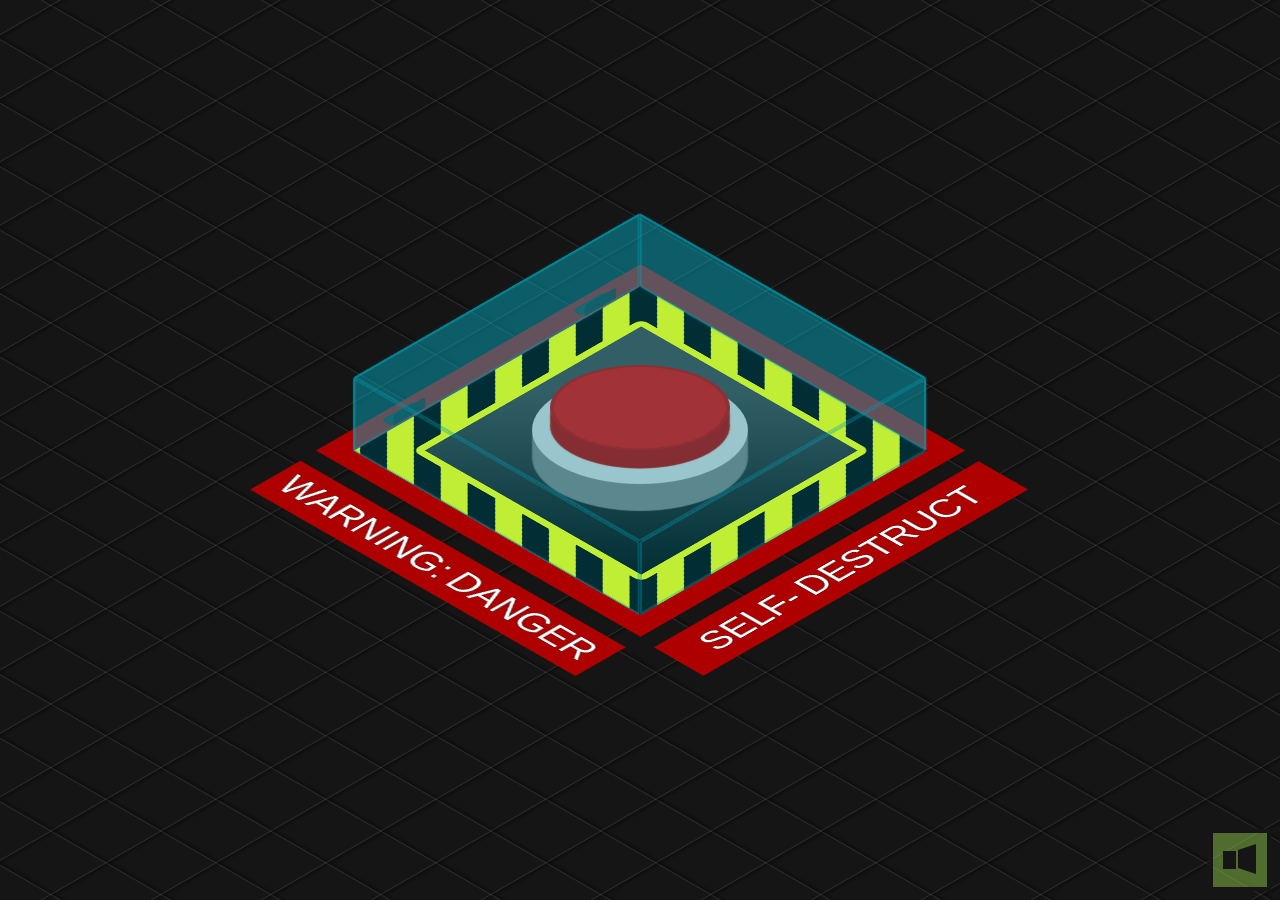
<file: index.html>
<!DOCTYPE html>
<html lang="vi">
  <head>
    <meta charset=" UTF-8 " />
    <meta http-equiv="X-UA-Compatible" content="IE=edge" />
    <meta name="viewport" content="width=device-width, initial-scale=1.0" />
    <title>My Love</title>
    <link rel="stylesheet" href="main.css" />
    <link rel="shortcut icon" href="./icon.png" type="image/x-icon" />
  </head>
  <body>
    <div class="grid"></div>

    <div class="warning"></div>

    <div class="base">
      <button id="activate">
        <span></span>
      </button>
    </div>

    <div class="box opened" id="cover">
      <div></div>
      <div></div>
      <div></div>
      <div></div>
      <div></div>
      <div></div>
      <span></span><span></span>
    </div>

    <div class="hinges"></div>

    <div class="text">SELF-&thinsp;DESTRUCT</div>

    <div id="panel2">
      <div id="msg">YOUR ANSWER IS FALSE</div>
      <span id="again">AGAIN PLEASE</span>
    </div>

    <div id="panel">
      <div id="msg">ANSWER NOW</div>
      <div id="time">9</div>
      <span id="abort"><a href="index2.html">YES</a></span>
      <span id="no">NO</span>
      <span id="detonate">Buon qua</span>
    </div>

    <div id="turn-off"></div>
    <div id="closing"></div>

    <div id="restart"><button id="reload"></button></div>

    <div id="mute"></div>

    <audio id="alarm">
      <source
        src="https://josetxu.com/demos/sounds/self-destruct-alarm-count.mp3"
        type="audio/mpeg"
      />
    </audio>

    <script src="main.js"></script>
  </body>
</html>
</file>
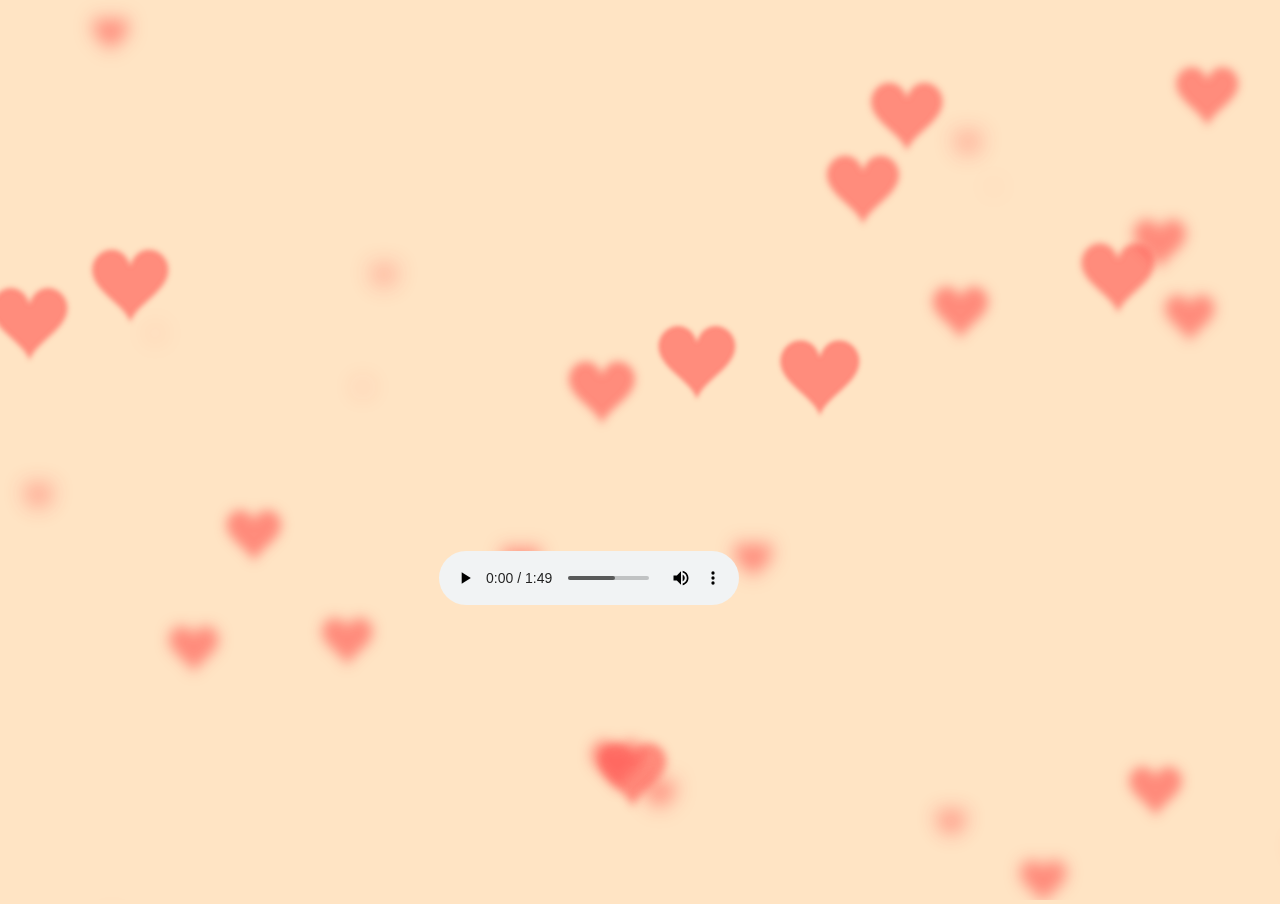
<file: index2.html>
<!DOCTYPE html>
<html lang="vi">
<head>
    <meta charset="UTF-8">
    <meta http-equiv="X-UA-Compatible" content="IE=edge">
    <meta name="viewport" content="width=device-width, initial-scale=1.0">
    <title>My Love</title>
    <link rel="stylesheet" href="main2.css">
    <link rel="shortcut icon" href="./icon.png" type="image/x-icon">
</head>
<body>
    <canvas></canvas>
    
    <h1 aria-label="Sarah Fossheim">
      <span aria-hidden="true">
        <span style="--index: 1s">I</span>
      </span>  
        <span aria-hidden="true" class="spacing"  style="--index: 1.1"></span>
      <span aria-hidden="true">
        <span style="--index: 1.2s">L</span>
        <span style="--index: 1.3s">O</span>
        <span style="--index: 1.4s">V</span>
        <span style="--index: 1.5s">E</span>
      </span>  
        <span aria-hidden="true" class="spacing"  style="--index: 1.6"></span>
      <span aria-hidden="true">
        <span style="--index: 1.7s">Y</span>
        <span style="--index: 1.8s">O</span>
        <span style="--index: 1.9s">U</span>
      </span>  
        <span aria-hidden="true" class="spacing"  style="--index: 2"> </span>
      <span aria-hidden="true">
        <span style="--index: 2.1s">T</span>
        <span style="--index: 2.2s">O</span>
        <span style="--index: 2.3s">O</span>
      </span>
    
      <audio controls autoplay>
        <source src="music.mp3" type="audio/mpeg">
      </audio>
    
    <script src="main2.js"></script>
</body>
</html>
</file>
<file: main.css>
body {
  margin: 0;
  padding: 0;
  width: 100vw;
  height: 100vh;
  display: flex;
  justify-content: center;
  align-items: center;
  overflow: hidden;
  background-color: #151515;
}

.base {
  background: #cacaca;
  width: 20vmin;
  border-radius: 27vmin;
  box-shadow: 0 6vmin 0.15vmin 0vmin #777, 0 4vmin 0.15vmin 0vmin #777,
    0 2vmin 0.15vmin 0vmin #777;
  padding: 0vmin 2vmin 2vmin 2vmin;
  z-index: 1;
  transform: rotateX(60deg) rotateZ(0deg);
  margin-top: -4.5vmin;
  height: 22vmin;
}

button#activate {
  background: #d60505;
  border: 0;
  width: 20vmin;
  height: 19vmin;
  border-radius: 100%;
  position: relative;
  cursor: pointer;
  outline: none;
  z-index: 2;
  box-shadow: 0 4vmin 0.15vmin 0vmin #af0000, 0 2vmin 0.15vmin 0vmin #af0000;
  top: -2.5vmin;
  border: 0.5vmin solid #af0000a1;
  transition: all 0.25s ease 0s;
}

button#activate:hover {
  box-shadow: 0 3vmin 0.15vmin 0vmin #af0000, 0 1vmin 0.15vmin 0vmin #af0000;
  top: -1.5vmin;
  transition: all 0.5s ease 0s;
}
button#activate:active,
button#activate.pushed {
  box-shadow: 0 1vmin 0.15vmin 0vmin #af0000, 0 1vmin 0.15vmin 0vmin #af0000;
  top: 0.5vmin;
  transition: all 0.25s ease 0s;
}
button#activate.pushed {
  box-shadow: 0 0 20px 10px #ff3c3c, 0 0 100px 50px #ff2828;
  background: #ff0000;
  border-bottom: 3px solid #00000020;
}

.box {
  transform: rotateX(-35deg) rotateY(45deg) rotateZ(0deg)
    rotate3d(1, 0, 0, 90deg);
  transform-origin: center top;
  transform-style: preserve-3d;
  width: 45vmin;
  position: absolute;
  z-index: 5;
  margin-top: 27vmin;
  transition: transform 1s ease 0s;
  cursor: pointer;
  height: 45vmin;
  margin-left: -32vmin;
}

.box.opened {
  transform: rotateX(-35deg) rotateY(45deg) rotateZ(0deg)
    rotate3d(1, 0, 0, 180deg);
}

.box div {
  position: absolute;
  width: 45vmin;
  height: 45vmin;
  background: #00bcd47d;
  opacity: 0.5;
  border: 3px solid #00a4b9;
  border-radius: 3px;
  box-sizing: border-box;
  box-shadow: 0 0 3px 0 #00bcd48a;
}

.box > div:nth-child(1) {
  opacity: 0;
}
.box > div:nth-child(2) {
  transform: rotateX(90deg) translate3d(0px, 5vmin, 5vmin);
  height: 10vmin;
}
.box > div:nth-child(3) {
  transform: rotateX(0deg) translate3d(0, 0, 10vmin);
}
.box > div:nth-child(4) {
  transform: rotateX(270deg) translate3d(0px, -5vmin, 40vmin);
  height: 10vmin;
}
.box > div:nth-child(5) {
  transform: rotateY(90deg) translate3d(-5vmin, 0, 40vmin);
  width: 10vmin;
}
.box > div:nth-child(6) {
  transform: rotateY(-90deg) translate3d(5vmin, 0vmin, 5vmin);
  width: 10vmin;
}

.grid {
  background: repeating-linear-gradient(
      150deg,
      rgba(255, 255, 255, 0) 0,
      rgba(255, 255, 255, 0) 49px,
      rgb(255 255 255 / 10%) 50px,
      rgb(0 0 0 / 30%) 51px,
      rgba(255, 255, 255, 0) 55px
    ),
    repeating-linear-gradient(
      30deg,
      rgba(255, 255, 255, 0) 0,
      rgba(255, 255, 255, 0) 49px,
      rgb(255 255 255 / 10%) 50px,
      rgb(0 0 0 / 30%) 51px,
      rgba(255, 255, 255, 0) 55px
    );
  position: fixed;
  width: 200vw;
  height: 150vh;
}

.warning {
  position: absolute;
  z-index: 0;
  width: 45vmin;
  height: 45vmin;
  background: repeating-linear-gradient(
    -45deg,
    black,
    black 3vmin,
    yellow 3vmin,
    yellow 6vmin
  );
  transform: rotateX(-35deg) rotateY(45deg) rotateZ(0deg)
    rotate3d(1, 0, 0, 90deg);
  box-shadow: 0 0 0 3vmin #af0000;
}

.warning:before {
  content: "";
  width: 80%;
  height: 80%;
  background: linear-gradient(45deg, #000000 0%, #414141 74%);
  float: left;
  margin-top: 10%;
  margin-left: 10%;
  border: 1vmin solid yellow;
  border-radius: 1vmin;
  box-sizing: border-box;
}

.warning:after {
  content: "WARNING:\2009 DANGER";
  color: white;
  transform: rotate(90deg);
  float: left;
  background: #af0000;
  position: absolute;
  bottom: 18.5vmin;
  left: -35vmin;
  font-size: 5vmin;
  font-family: Arial, Helvetica, serif;
  width: 49vmin;
  text-align: center;
  padding: 1vmin;
  text-shadow: 0 0 1px #000, 0 0 1px #000, 0 0 1px #000;
}

.hinges {
  position: absolute;
  z-index: 3;
  transform: rotateX(-35deg) rotateY(45deg) rotateZ(0deg)
    rotate3d(1, 0, 0, 90deg);
}

.hinges:before,
.hinges:after {
  content: "";
  background: #2b2b2b;
  width: 5vmin;
  height: 1.5vmin;
  position: absolute;
  margin-top: -24.5vmin;
  z-index: 5;
  border: 2px solid #00000010;
  border-radius: 5px 5px 0 0;
  box-sizing: border-box;
  margin-left: -16.25vmin;
}
.hinges:after {
  margin-left: 13.75vmin;
  margin-top: -24.5vmin;
}

.box > span:before,
.box > span:after {
  content: "";
  width: 5vmin;
  height: 1.5vmin;
  background: #103e4480;
  position: absolute;
  margin-left: 6vmin;
  border-radius: 0 0 5px 5px;
}
.box > span:after {
  margin-left: 36vmin;
}

.box > span {
  transform: rotateX(89deg) translate(0.3vmin, 0.3vmin);
  position: absolute;
}

.text {
  position: absolute;
  margin-top: 55vmin;
  color: white;
  font-family: Arial, Helvetica, serif;
  font-size: 5vmin;
  text-shadow: 0 0 1px #000, 0 0 1px #000, 0 0 1px #000;
  perspective-origin: left;
  background: #af0000;
  padding: 1vmin;
  transform: rotateX(-35deg) rotateY(45deg) rotateZ(0deg)
    rotate3d(1, 0, 0, 90deg) translate(33.5vmin, -2vmin);
  text-align: center;
  width: 49vmin;
}

div#panel:before {
  content: "DO YOU LOVE ME, BOY!!!";
  top: 3vmin;
  position: relative;
  font-size: 8vmin;
  width: 100vw;
  left: 0;
  z-index: 6;
  text-shadow: 0 0 1px #fff, 0 0 3px #fff;
  border-bottom: 1vmin dotted #fff;
}

#panel {
  position: absolute;
  background: #ff0000d0;
  color: #ffffff;
  font-family: Arial, Helvetica, serif;
  width: 90vmin;
  box-sizing: border-box;
  font-size: 3.25vmin;
  padding: 1vmin 2vmin;
  height: 60vmin;
  box-shadow: 0 0 0 100vmin #ff000060, 0 0 0 5vmin #ff000060;
  z-index: 5;
  display: none;
  text-align: center;
  text-shadow: 0 0 1px #fff, 0 0 3px #fff, 0 0 5px #fff;
  animation: warning-ligth 1s 0s infinite;
}

#panel.show {
  display: block !important;
}

#panel2 {
  position: absolute;
  background: #ff0000d0;
  color: #ffffff;
  font-family: Arial, Helvetica, serif;
  width: 90vmin;
  box-sizing: border-box;
  font-size: 3.25vmin;
  padding: 1vmin 2vmin;
  height: 60vmin;
  box-shadow: 0 0 0 100vmin #ff000060, 0 0 0 5vmin #ff000060;
  z-index: 5;
  display: none;
  text-align: center;
  text-shadow: 0 0 1px #fff, 0 0 3px #fff, 0 0 5px #fff;
  animation: warning-ligth 1s 0s infinite;
}

#panel2.show {
  display: block !important;
}

div#panel2::before {
  content: "WARNING";
  top: 3vmin;
  position: relative;
  font-size: 10vmin;
  width: 100vw;
  left: 0;
}

#msg {
  margin-top: 5vmin;
  text-shadow: 0 0 2px #fff;
  font-size: 50px;
}

#time {
  font-size: 10vmin;
  background: #00000080;
  max-width: 35vmin;
  margin: 6vmin auto 5vmin !important;
  position: relative;
  border-radius: 0.25vmin;
  text-shadow: 0 0 3px #000, 0 0 2px #000, 0 0 3px #000, 0 0 4px #000,
    0 0 5px #000;
  padding: 1vmin 0;
}

#time:before {
  content: "00:0";
}

#abort {
  background: #ffffffb8;
  color: #d30303;
  cursor: pointer;
  padding: 1vmin 2.75vmin;
  font-size: 6vmin;
  border-radius: 0.25vmin;
  font-weight: bold;
  animation: highlight 1s 0s infinite;
}

#abort:hover {
  background: #ffffff;
  box-shadow: 0 0 15px 5px #fff;
}

#no {
  background: #ffffffb8;
  color: #d30303;
  cursor: pointer;
  padding: 1vmin 2.75vmin;
  font-size: 6vmin;
  border-radius: 0.25vmin;
  font-weight: bold;
  animation: highlight 1s 0s infinite;
}

#no:hover {
  background: #ffffff;
  box-shadow: 0 0 15px 5px #fff;
}

#again {
  background: #ffffffb8;
  color: #d30303;
  cursor: pointer;
  padding: 1vmin 2.75vmin;
  font-size: 6vmin;
  border-radius: 0.25vmin;
  font-weight: bold;
  animation: highlight 1s 0s infinite;
  position: absolute;
  top: 70%;
  right: 22%;
}

#again:hover {
  background: #ffffff;
  box-shadow: 0 0 15px 5px #fff;
}

@keyframes highlight {
  50% {
    box-shadow: 0 0 15px 5px #fff;
  }
}

div#turn-off {
  position: fixed;
  background: #ffffff80;
  left: 0;
  width: 100vw;
  height: 0vh;
  z-index: 7;
}

div#turn-off:before,
div#turn-off:after {
  content: "";
  position: fixed;
  left: 0;
  top: 0;
  height: 0vh;
  background: #000;
  width: 100vw;
  transition: height 0.5s ease 0s;
}
div#turn-off:after {
  top: inherit;
  bottom: 0;
}

div#turn-off.close {
  height: 100vh;
}

div#turn-off.close:before,
div#turn-off.close:after {
  transition: height 0.1s ease 0.1s;
  height: 49.75vh;
}

#time.crono {
  background: #ffffffba;
  transition: background 0.5s ease 0s;
  color: #ff0000;
  text-shadow: 0 0 1px #ffffff, 0 0 2px #ffffff, 0 0 2px #ffffff;
}
#detonate {
  display: none;
  color: #fff;
  z-index: 5;
  font-size: 8vmin;
  font-family: Arial, Helvetica, serif;
  text-shadow: 0 0 1px #fff, 0 0 2px #fff, 0 0 3px #fff;
}
#detonate.show {
  display: block;
  animation: blink 0.25s 0s infinite;
}

#abort.hide {
  display: none;
}

#no.hide {
  display: none;
}

#again.hide {
  display: none;
}

@keyframes blink {
  50% {
    opacity: 0;
  }
}

#closing {
  width: 100vw;
  height: 100vh;
  left: 0;
  position: absolute;
}

div#closing:before,
div#closing:after {
  content: "";
  width: 50vw;
  height: 1.5vh;
  left: -50vw;
  top: 49vh;
  position: absolute;
  background: #000000;
  z-index: 7;
  transition: left 0.2s ease 0s;
}

div#closing:after {
  right: -50vw;
  transition: right 0.2s ease 0s;
  left: initial;
}

div#closing.close:before {
  left: 0;
  transition: left 0.2s ease 0.2s;
}

div#closing.close:after {
  right: 0;
  transition: right 0.2s ease 0.2s;
}

#restart {
  position: absolute;
  z-index: 8;
  display: none;
}
#reload {
  position: absolute;
  z-index: 8;
  width: 10vmin;
  height: 10vmin;
  border-radius: 100%;
  border: 0;
  margin-top: -5vmin;
  margin-left: -2.5vmin;
  opacity: 0;
  cursor: pointer;
  transform: rotate(0deg);
  transition: transform 0.5s ease 0s;
  outline: none;
}
#reload:hover {
  background: #ef0000;
  transform: rotate(360deg);
  transition: transform 0.5s ease 0s;
}
#restart.show {
  display: block;
}

#restart.show #reload {
  animation: refresh 3.5s 0s 1;
  opacity: 1;
}

@keyframes refresh {
  0% {
    opacity: 0;
  }
  50% {
    opacity: 0;
  }
  100% {
    opacity: 1;
  }
}

button#reload:before {
  content: "";
  width: 6vmin;
  height: 6vmin;
  position: absolute;
  left: 2vmin;
  top: 2vmin;
  border-radius: 100%;
  border: 1vmin solid #000;
  box-sizing: border-box;
  border-bottom-color: transparent;
}

button#reload:after {
  content: "";
  border: 1.25vmin solid transparent;
  border-top: 2vmin solid black;
  position: absolute;
  transform: rotate(40deg) translate(0.5vmin, 1.25vmin);
}

@keyframes warning-ligth {
  0% {
    box-shadow: 0 0 0 100vmin #ff000060, 0 0 0 5vmin #ff000060;
  }
  50% {
    box-shadow: 0 0 0 100vmin #ff000020, 0 0 0 5vmin #ff000020;
  }
}

#mute {
  position: absolute;
  bottom: 1vmin;
  right: 1vmin;
  background: #8bc34a80;
  width: 6vmin;
  height: 6vmin;
  cursor: pointer;
  border: 0.5vmin solid #151515;
}
#mute.muted {
  background: #ff000080;
}

#mute:before {
  content: "";
  border: 0.75vmin solid transparent;
  height: 2vmin;
  border-right: 2vmin solid #151515;
  position: absolute;
  border-left-width: 0;
  top: 1.25vmin;
  right: 1.25vmin;
}
#mute:after {
  content: "";
  border: 0vmin solid transparent;
  height: 2vmin;
  border-right: 1.5vmin solid #151515;
  position: absolute;
  top: 2vmin;
  right: 3.5vmin;
}

#abort a {
  text-decoration: none;
  color: #d30303;
}
</file>
<file: main2.css>
body {
  overflow: hidden;
  margin: 0;
}
h1 {
  position: fixed;
  top: 50%;
  left: 0;
  width: 100%;
  text-align: center;
  transform: translateY(-50%);
  font-family: "Love Ya Like A Sister", cursive;
  font-size: 40px;
  color: #c70012;
  padding: 0 20px;
}
@media (min-width: 1200px) {
  h1 {
    font-size: 60px;
  }
}

* {
  padding: 0;
  margin: 0;
}

body {
  background-color: bisque;
}

h1 {
  font-family: "Love Ya Like A Sister", cursive;
  font-size: 7em;
  font-weight: 50px;
  text-align: center;
  margin-top: 2em;
  font-weight: 600;
  position: fixed;
  top: 50%;
  left: 0;
  width: 100%;
  text-align: center;
  transform: translateY(-200%);
}

h1 span {
  display: inline-block;
}

h1 span span {
  display: inline-block;
  width: auto;
  margin-right: -0.3em;
  animation: animate-characters 0.75s var(--index) forwards;
  animation-duration: 4s;
  animation-iteration-count: infinite;
  opacity: 0;
  position: relative;
}

@keyframes animate-characters {
  0% {
    bottom: -0.7em;
    opacity: 1;
    color: azure;
  }

  50% {
    bottom: 0.7em;
    color: tomato;
  }

  100% {
    bottom: 0;
    opacity: 1;
  }
}

audio {
  position: absolute;
  top: 105%;
  right: 44%;
  animation: fadein ease 5s;
}

@keyframes fadein {
  from {
    opacity: 0;
  }
  to {
    opacity: 1;
  }
}
</file>
